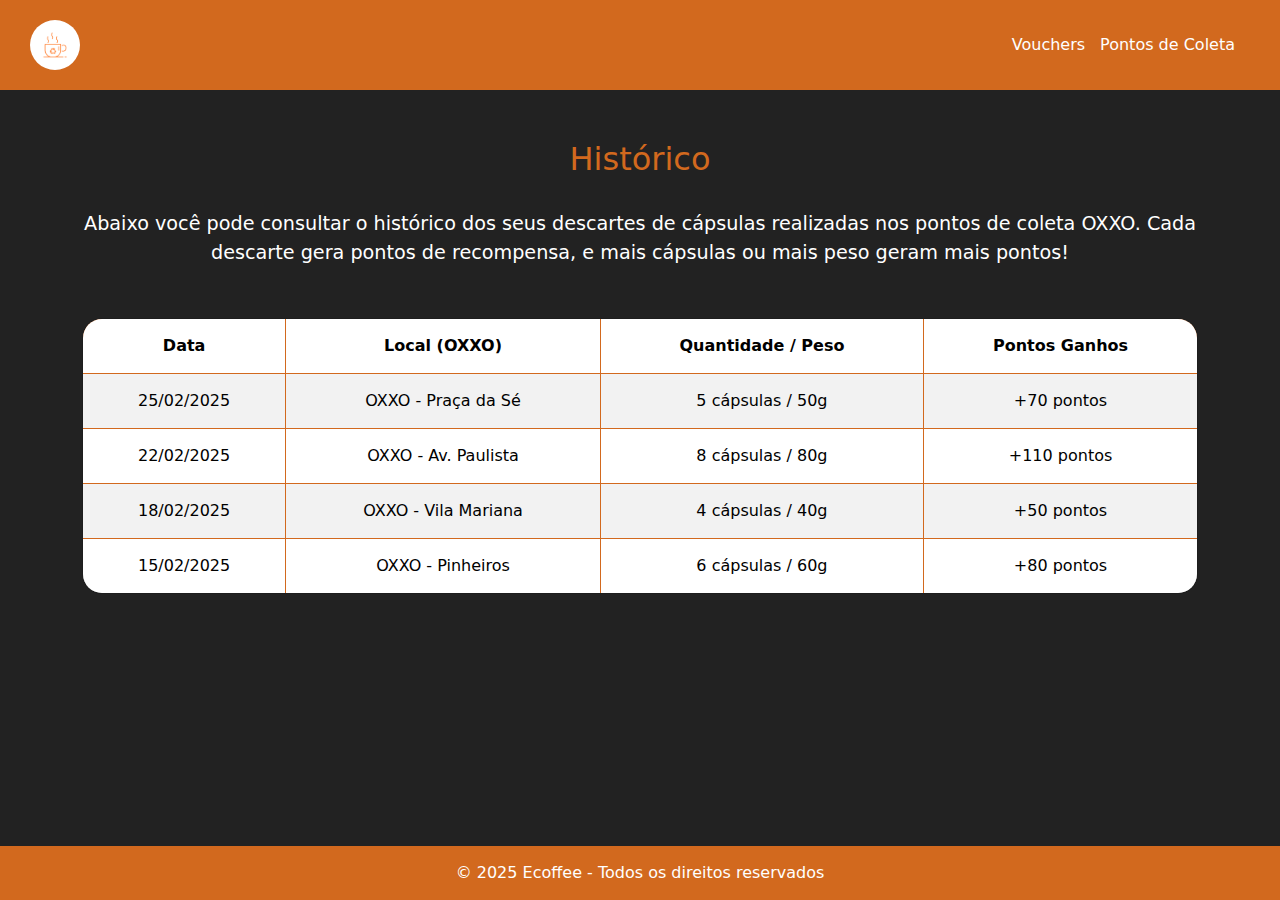
<file: Projeto Integrador - Ecoffee/V2 - Protótipo/bhistorico.html>
<!-- PÁGINA DE COMPRA DE PRODUTOS NESCAFÉ: https://www.nescafe-dolcegusto.com.br/sabores?gad_source=1&gclid=CjwKCAiAlPu9BhAjEiwA5NDSA_br3u5L59PTjuUvOrJLC7prWsimFfAW_yiGkfTEZv-w_zBvoUuPsBoC4p0QAvD_BwE&gclsrc=aw.ds -->

<!DOCTYPE html>
<html lang="pt-br">
<head>
    <meta charset="UTF-8">
    <meta name="viewport" content="width=device-width, initial-scale=1.0">
    <title>Histórico de Descartes - Ecoffee</title>
    <link href="https://cdn.jsdelivr.net/npm/bootstrap@5.3.0/dist/css/bootstrap.min.css" rel="stylesheet">
    <link href="bhistorico.css" rel="stylesheet"> 
</head>
<body>
    <nav class="navbar navbar-expand-lg">
        <a class="navbar-brand" href="#">
            <img src="LogotipoEcoffee.png" alt="Ecoffee Logo">
        </a>
        <div class="ms-auto d-flex align-items-center">
            <a href="apontosdecoleta.html" class="navbar-text">Vouchers</a>
            <a href="redirecionarVoucher.html" class="navbar-text">Pontos de Coleta</a>
        </div>
    </nav>

    <div class="container">
        <h2>Histórico</h2>
        <br>
        <p>Abaixo você pode consultar o histórico dos seus descartes de cápsulas realizadas nos pontos de coleta OXXO. Cada descarte gera pontos de recompensa, e mais cápsulas ou mais peso geram mais pontos!</p>

        <div class="table-container">
            <table class="table table-striped">
                <thead>
                    <tr>
                        <th>Data</th>
                        <th>Local (OXXO)</th>
                        <th>Quantidade / Peso</th>
                        <th>Pontos Ganhos</th>
                    </tr>
                </thead>
                <tbody id="tabela-dados">
                    <!-- Dados serão carregados pelo JavaScript linkado ao banco de dados a partir do momento que o usuário registra o descarte -->
                </tbody>
            </table>
        </div>
    </div>

    <footer class="footer">
        <p>&copy; 2025 Ecoffee - Todos os direitos reservados</p>
    </footer>

    <script src="bhistorico.js"></script> 
</body>
</html>

<!-- https://www.nescafe-dolcegusto.com.br/sabores?gad_source=1&gclid=CjwKCAiAlPu9BhAjEiwA5NDSA_br3u5L59PTjuUvOrJLC7prWsimFfAW_yiGkfTEZv-w_zBvoUuPsBoC4p0QAvD_BwE&gclsrc=aw.ds -->
</file>
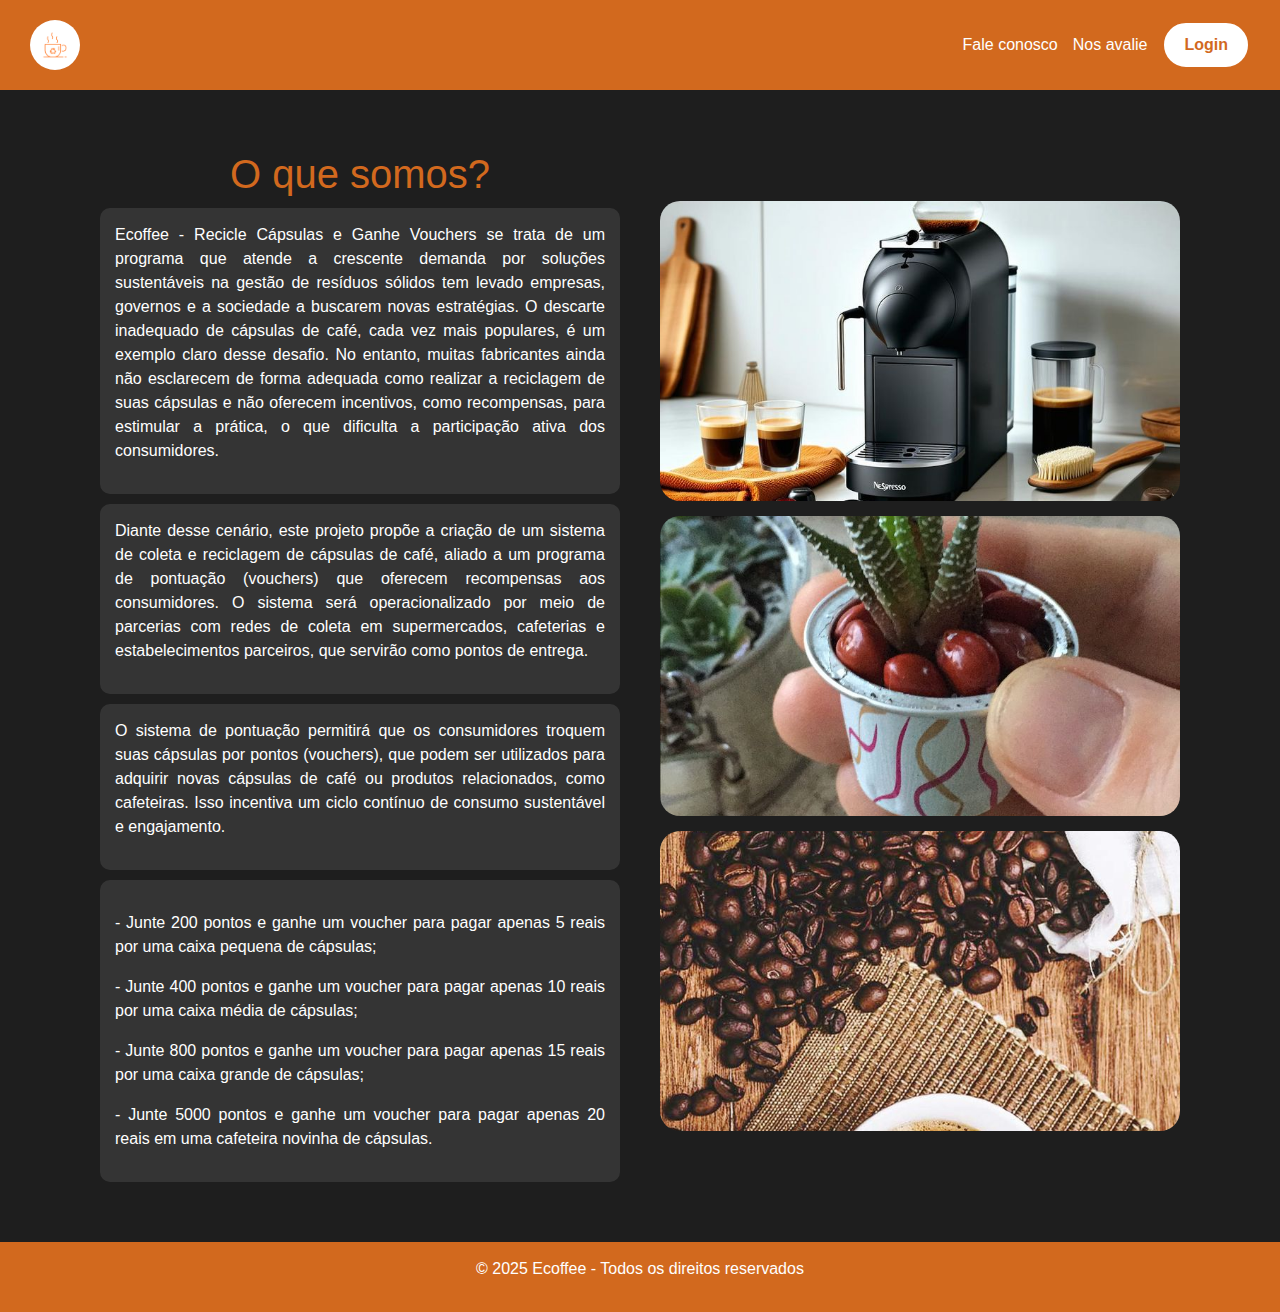
<file: Projeto Integrador - Ecoffee/V2 - Protótipo/landingpageV2.html>
<!DOCTYPE html>
<html lang="pt-br">
<head>
    <meta charset="UTF-8">
    <meta name="viewport" content="width=device-width, initial-scale=1.0">
    <title>Ecoffee - Recicle Cápsulas e Ganhe Vouchers</title>
    <link href="https://cdn.jsdelivr.net/npm/bootstrap@5.3.0/dist/css/bootstrap.min.css" rel="stylesheet">
    <link href="landingpage.css" rel="stylesheet">
</head>
<body>
    <nav class="navbar navbar-expand-lg">
        <a class="navbar-brand" href="#">
            <img src="LogotipoEcoffee.png" alt="Ecoffee Logo">
        </a>
        <div class="ms-auto d-flex align-items-center">
            <!-- Fazer links à esquerda do login no CSS -->
            <a href="ofaleconosco.html" class="navbar-text">Fale conosco</a>
            <a href="nosavalie.html" class="navbar-text">Nos avalie</a>
            <!--  Fazer botão de login à direita no CSS -->
            <a href="login.html" class="login-btn">Login</a>
        </div>
    </nav>
    
    <section class="hero-section container">
        <div class="text-section">
            <h1>O que somos?</h1>
            <div class="text-box">
                <p>Ecoffee - Recicle Cápsulas e Ganhe Vouchers se trata de um programa que atende a crescente demanda por soluções sustentáveis na gestão de resíduos sólidos tem levado empresas, governos e a sociedade a buscarem novas estratégias. O descarte inadequado de cápsulas de café, cada vez mais populares, é um exemplo claro desse desafio. No entanto, muitas fabricantes ainda não esclarecem de forma adequada como realizar a reciclagem de suas cápsulas e não oferecem incentivos, como recompensas, para estimular a prática, o que dificulta a participação ativa dos consumidores.</p>
            </div>
            <div class="text-box">
                <p>Diante desse cenário, este projeto propõe a criação de um sistema de coleta e reciclagem de cápsulas de café, aliado a um programa de pontuação (vouchers) que oferecem recompensas aos consumidores. O sistema será operacionalizado por meio de parcerias com redes de coleta em supermercados, cafeterias e estabelecimentos parceiros, que servirão como pontos de entrega.</p>
            </div>
            <div class="text-box">
                <p>O sistema de pontuação permitirá que os consumidores troquem suas cápsulas por pontos (vouchers), que podem ser utilizados para adquirir novas cápsulas de café ou produtos relacionados, como cafeteiras. Isso incentiva um ciclo contínuo de consumo sustentável e engajamento.</p>
            </div>
            <div class="text-box">
                <p>
                   <P> - Junte 200 pontos e ganhe um voucher para pagar apenas 5 reais por uma caixa pequena de cápsulas;</P> 
                   <P> - Junte 400 pontos e ganhe um voucher para pagar apenas 10 reais por uma caixa média de cápsulas;</P> 
                   <P> - Junte 800 pontos e ganhe um voucher para pagar apenas 15 reais por uma caixa grande de cápsulas;</P> 
                   <P> - Junte 5000 pontos e ganhe um voucher para pagar apenas 20 reais em uma cafeteira novinha de cápsulas.</P> 
                </p>
            </div>
        </div>
        <div class="image-section">
            <img src="CafeteiraNespresso.jpg" alt="Imagem 1">
            <img src="VasoCapsula.jpg" alt="Imagem 2">
            <img src="CafeXicara.jpg" alt="Imagem 3">
        </div>
    </section>
    
    <footer class="footer">
        <p>&copy; 2025 Ecoffee - Todos os direitos reservados</p> <!--  Copyright dar um padding -->
    </footer>
    
    <script src="https://cdn.jsdelivr.net/npm/bootstrap@5.3.0/dist/js/bootstrap.bundle.min.js"></script>
</body>
</html>
</file>
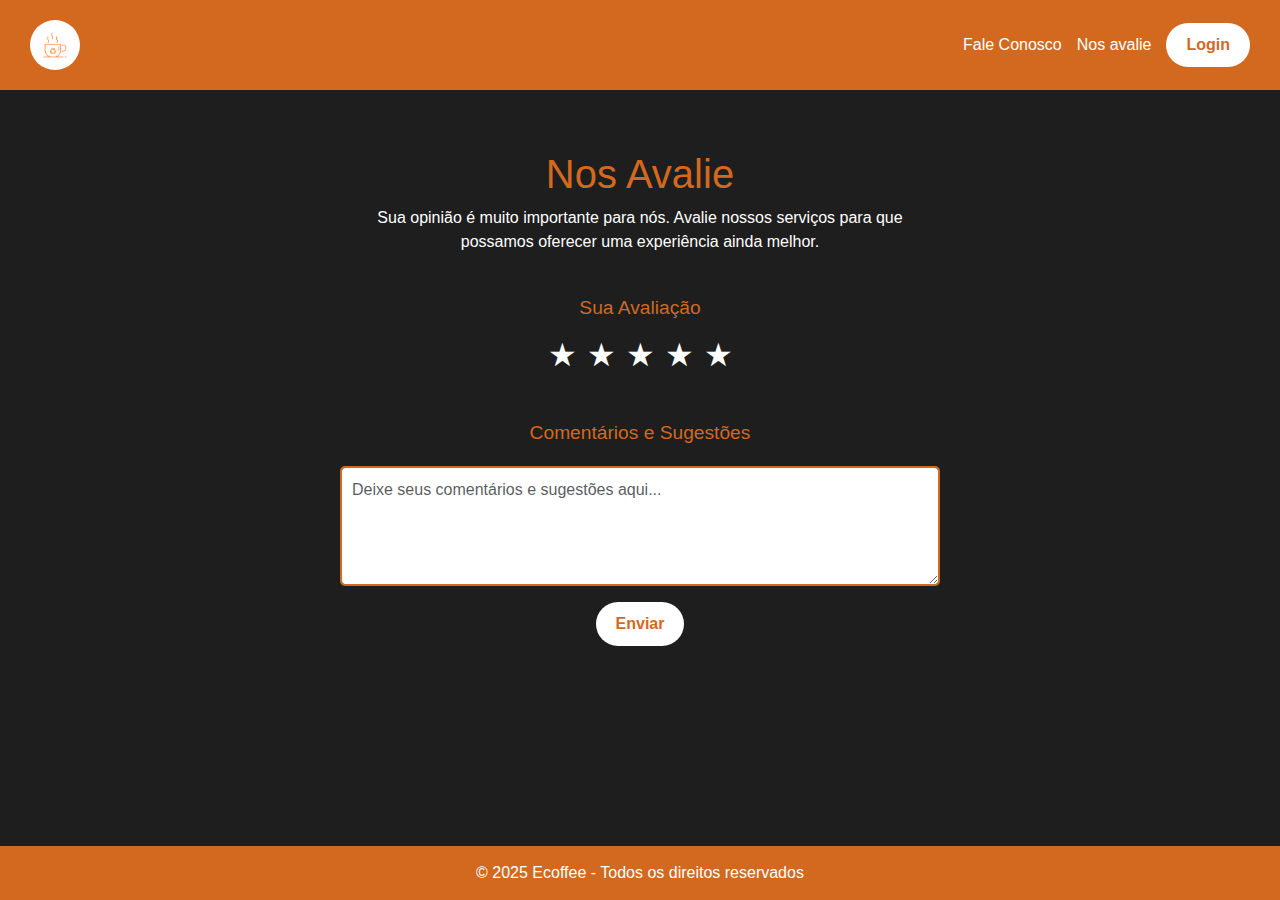
<file: Projeto Integrador - Ecoffee/V2 - Protótipo/nosavalie.html>
<!DOCTYPE html>
<html lang="pt-br">
<head>
    <meta charset="UTF-8">
    <meta name="viewport" content="width=device-width, initial-scale=1.0">
    <title>Nos Avalie - Ecoffee</title>
    <link href="https://cdn.jsdelivr.net/npm/bootstrap@5.3.0/dist/css/bootstrap.min.css" rel="stylesheet">
    <link href="nosavalie.css" rel="stylesheet">
</head>
<body>
    <nav class="navbar navbar-expand-lg">
        <a class="navbar-brand" href="#">
            <img src="LogotipoEcoffee.png" alt="Ecoffee Logo">
        </a>
        <div class="ms-auto d-flex align-items-center">
            <a href="ofaleconosco.html" class="navbar-text">Fale Conosco</a>
            <a href="landingpageV2.html" class="navbar-text">Nos avalie</a>
            <a href="login.html" class="login-btn">Login</a>
        </div>
    </nav>
    
    <section class="hero-section container">
        <div class="text-section">
            <h1>Nos Avalie</h1>
            <p>Sua opinião é muito importante para nós. Avalie nossos serviços para que possamos oferecer uma experiência ainda melhor.</p>
            
            <form action="#" method="POST">
                <div class="mb-3">
                    <br>
                    <label for="rating" class="form-label">Sua Avaliação</label>
                    <div class="rating" id="rating">
                        <span class="star" data-value="1">&#9733;</span>
                        <span class="star" data-value="2">&#9733;</span>
                        <span class="star" data-value="3">&#9733;</span>
                        <span class="star" data-value="4">&#9733;</span>
                        <span class="star" data-value="5">&#9733;</span>
                    </div>
                </div>
                
                <div class="mb-3">
                    <br>
                    <label for="comments" class="form-label">Comentários e Sugestões</label>
                    <textarea class="form-control comment-box" id="comments" rows="4" placeholder="Deixe seus comentários e sugestões aqui..." required></textarea>
                </div>

                <button type="submit" class="login-btn">Enviar</button>
            </form>
        </div>
    </section>

    <footer class="footer">
        <p>&copy; 2025 Ecoffee - Todos os direitos reservados</p>
    </footer>

    <script src="https://cdn.jsdelivr.net/npm/bootstrap@5.3.0/dist/js/bootstrap.bundle.min.js"></script>
    <script src="nosavalie.js"></script>
</body>
</html>
</file>
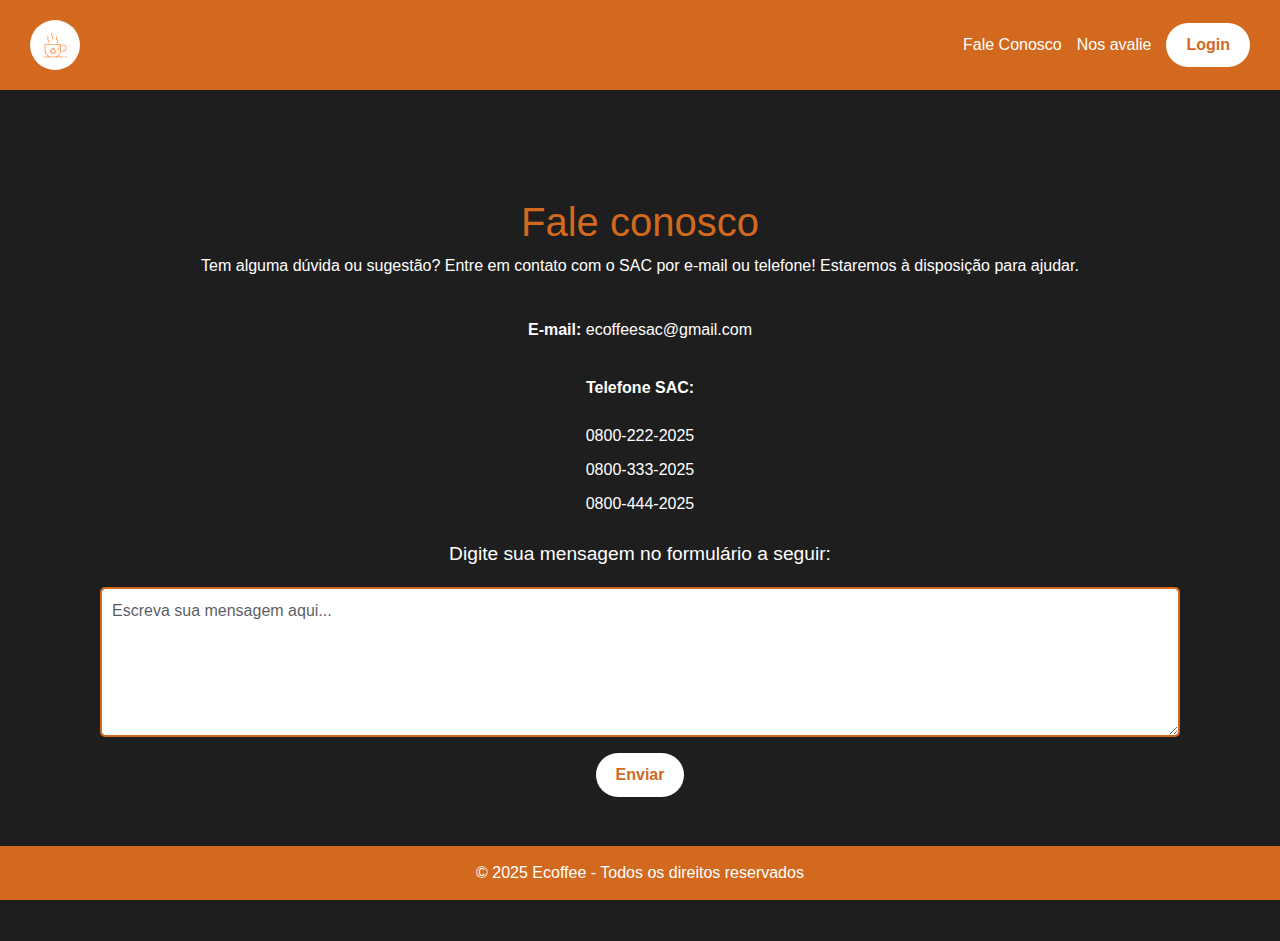
<file: Projeto Integrador - Ecoffee/V2 - Protótipo/ofaleconosco.html>
<!DOCTYPE html>
<html lang="pt-br">
<head>
    <meta charset="UTF-8">
    <meta name="viewport" content="width=device-width, initial-scale=1.0">
    <title>Fale Conosco - Ecoffee</title>
    <link href="https://cdn.jsdelivr.net/npm/bootstrap@5.3.0/dist/css/bootstrap.min.css" rel="stylesheet">
    <link href="ofaleconosco.css" rel="stylesheet">
</head>
<body>
    <nav class="navbar navbar-expand-lg">
        <a class="navbar-brand" href="#">
            <img src="LogotipoEcoffee.png" alt="Ecoffee Logo">
        </a>
        <div class="ms-auto d-flex align-items-center">
            <a href="landingpageV2.html" class="navbar-text">Fale Conosco</a>
            <a href="nosavalie.html" class="navbar-text">Nos avalie</a>
            <a href="login.html" class="login-btn">Login</a>
        </div>
    </nav>
    
    <section class="container my-5">
        <h2>Fale conosco</h2>
        <p>Tem alguma dúvida ou sugestão? Entre em contato com o SAC por e-mail ou telefone! Estaremos à disposição para ajudar.</p>
        <ul class="list-unstyled">
            <br>
            <li><strong>E-mail:</strong> <a href="mailto:ecoffeesac@gmail.com" class="text-decoration-none text-white">ecoffeesac@gmail.com</a></li>
            <br>
            <li><strong>Telefone SAC:</strong> 
                <ul>
                    <br>
                    <li>0800-222-2025</li>
                    <li>0800-333-2025</li>
                    <li>0800-444-2025</li>
                </ul>
            </li>
        </ul>

        <form action="#" method="POST" class="my-4">
            <div class="mb-3">
                <label for="userMessage" class="form-label text-white">Digite sua mensagem no formulário a seguir:</label>
                <textarea class="form-control" id="userMessage" rows="4" placeholder="Escreva sua mensagem aqui..." required></textarea>
            </div>
            <button type="submit" class="login-btn">Enviar</button>
        </form>
    </section>

    <footer class="footer">
        <p>&copy; 2025 Ecoffee - Todos os direitos reservados</p>
    </footer>

    <script src="https://cdn.jsdelivr.net/npm/bootstrap@5.3.0/dist/js/bootstrap.bundle.min.js"></script>
    <script src="nosavalie.js"></script>
</body>
</html>
</file>
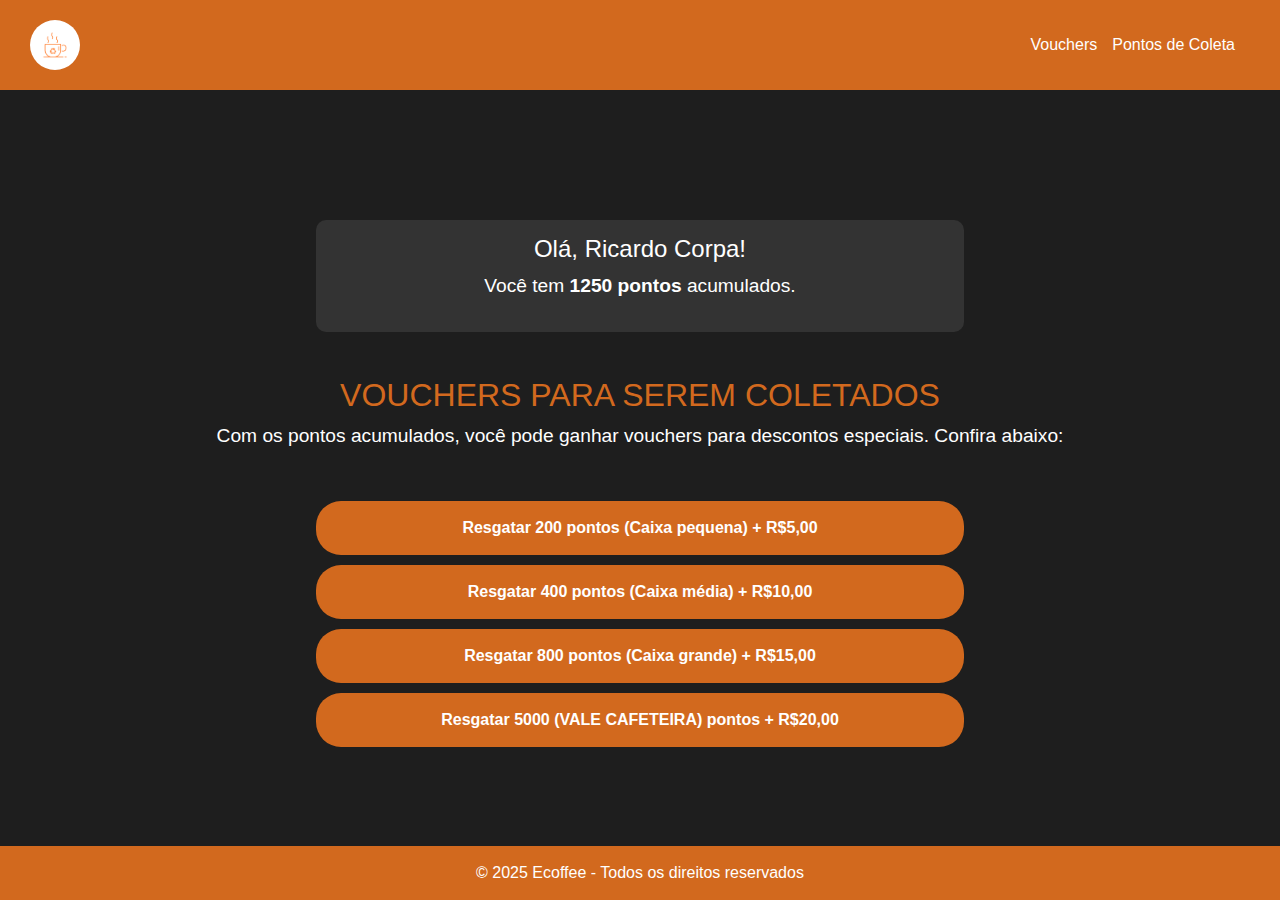
<file: Projeto Integrador - Ecoffee/V2 - Protótipo/redirecionarVoucher.html>
<!DOCTYPE html>
<html lang="pt-br">
<head>
    <meta charset="UTF-8">
    <meta name="viewport" content="width=device-width, initial-scale=1.0">
    <title>Vouchers Ganhos - Ecoffee</title>
    <link href="https://cdn.jsdelivr.net/npm/bootstrap@5.3.0/dist/css/bootstrap.min.css" rel="stylesheet">
    <link href="ofaleconosco.css" rel="stylesheet">
    <link href="redirecionarVoucher.css" rel="stylesheet"> 
</head>
<body>
    <nav class="navbar navbar-expand-lg">
        <a class="navbar-brand" href="#">
            <img src="LogotipoEcoffee.png" alt="Ecoffee Logo">
        </a>
        <div class="ms-auto d-flex align-items-center">
            <a href="redirecionarVoucher.html" class="navbar-text">Vouchers</a>
            <a href="apontosdecoleta.html" class="navbar-text">Pontos de Coleta</a>
        </div>
    </nav>

    <div class="container">
        
        <div class="user-points">
            <h4>Olá, Ricardo Corpa!</h4>
            <p>Você tem <strong>1250 pontos</strong> acumulados.</p>
        </div>
<br>
        <h2>VOUCHERS PARA SEREM COLETADOS</h2>
        <p>Com os pontos acumulados, você pode ganhar vouchers para descontos especiais. Confira abaixo: </p>
<br>
        
        <a href="https://www.nescafe-dolcegusto.com.br/sabores?gad_source=1&gclid=CjwKCAiAlPu9BhAjEiwA5NDSA_br3u5L59PTjuUvOrJLC7prWsimFfAW_yiGkfTEZv-w_zBvoUuPsBoC4p0QAvD_BwE&gclsrc=aw.ds" class="voucher-btn">
            Resgatar 200 pontos (Caixa pequena) + R$5,00
        </a>

        
        <a href="https://www.nescafe-dolcegusto.com.br/sabores?gad_source=1&gclid=CjwKCAiAlPu9BhAjEiwA5NDSA_br3u5L59PTjuUvOrJLC7prWsimFfAW_yiGkfTEZv-w_zBvoUuPsBoC4p0QAvD_BwE&gclsrc=aw.ds" class="voucher-btn">
            Resgatar 400 pontos (Caixa média) + R$10,00
        </a>

       
        <a href="https://www.nescafe-dolcegusto.com.br/sabores?gad_source=1&gclid=CjwKCAiAlPu9BhAjEiwA5NDSA_br3u5L59PTjuUvOrJLC7prWsimFfAW_yiGkfTEZv-w_zBvoUuPsBoC4p0QAvD_BwE&gclsrc=aw.ds" class="voucher-btn">
            Resgatar 800 pontos (Caixa grande) + R$15,00
        </a>

      
        <a href="https://www.nescafe-dolcegusto.com.br/sabores?gad_source=1&gclid=CjwKCAiAlPu9BhAjEiwA5NDSA_br3u5L59PTjuUvOrJLC7prWsimFfAW_yiGkfTEZv-w_zBvoUuPsBoC4p0QAvD_BwE&gclsrc=aw.ds" class="voucher-btn">
            Resgatar 5000 (VALE CAFETEIRA) pontos + R$20,00
        </a>
    </div>

    <footer class="footer">
        <p>&copy; 2025 Ecoffee - Todos os direitos reservados</p>
    </footer>

    <script src="redirecionarVoucher.js"></script> 
</body>
</html>
</file>
<file: Projeto Integrador - Ecoffee/V2 - Protótipo/bhistorico.css>
/* Tamanho da tabela */
.table-container {
    margin-top: 50px;
    border-radius: 20px;
    overflow: hidden; 
}

.table {
    color: white;
    background-color: #1E1E1E;
    border-radius: 20px; 
    border: 1px solid #D2691E; 
    width: 100%;
    overflow: hidden; /* Conteudo n passa da borda */ 
}

.table th, .table td {
    padding: 15px;
    text-align: center;
    border: 1px solid #D2691E; 
}

.table thead {
    background-color: #D2691E;
}


.table-striped tbody tr:nth-of-type(odd) {
    background-color: #D2691E; 
    color: white;
}

.table-striped tbody tr:nth-of-type(even) {
    background-color: #808080; 
    color: white;
}


/* Barra de navegação */
.navbar {
    background-color: #D2691E;
    padding: 15px 30px;
}

.navbar-brand img {
    height: 50px;
    border-radius: 50%;
}

.navbar-text {
    color: white;
    font-size: 1rem;
    text-decoration: none;
    margin-right: 15px;
    transition: color 0.3s;
}

.navbar-text:hover {
    color: #000000;
}

/* Rodapé */
footer {
    background-color: #D2691E;
    color: white;
    padding: 15px;
    text-align: center;
    position: fixed;
    left: 0;
    bottom: 0;
    width: 100%;
}

footer p {
    margin-bottom: 0;
}

/* Container principal */
.container {
    margin-top: 50px;
    color: white;
}

/* Título da página */
.container h2 {
    font-size: 2rem;
    color: #D2691E;
    text-align: center;
}

.container p {
    font-size: 1.2rem;
    text-align: center;
}


body {
    background-color: #222222;
}
</file>
<file: Projeto Integrador - Ecoffee/V2 - Protótipo/landingpage.css>
body {
    background-color: #1E1E1E;
    font-family: 'Arial', sans-serif;
    color: white;
}

.navbar {
    background-color: #D2691E;
    padding: 15px 30px;
}

.navbar-brand img {
    height: 50px;
    border-radius: 50%;
}

.navbar-text {
    color: white;
    font-size: 1rem;
    text-decoration: none;
    margin-right: 15px;
    transition: color 0.3s;
}

.navbar-text:hover {
    color: #000000; /* Muda a cor para preto no hover */
}

.login-btn {
    background-color: #ffffff;
    color: #D2691E;
    border: 2px solid #D2691E;
    padding: 10px 20px;
    border-radius: 25px;
    font-weight: bold;
    text-decoration: none; /* Remove o sublinhado */
    transition: background-color 0.3s, color 0.3s, transform 0.3s;
}

.login-btn:hover {
    background-color: #D2691E;
    color: white; /* Muda o texto para branco ao passar o cursor */
    transform: scale(1.05);
}

.hero-section {
    display: flex;
    align-items: center;
    justify-content: space-between;
    padding: 60px 30px;
}

.text-section {
    flex: 1;
    text-align: justify; /* Justifica o texto */
    padding-right: 40px;
}

.text-section h1 {
    font-size: 2.5rem;
    color: #D2691E;
    text-align: center; /* Centraliza o título */
}

.text-box {
    background-color: rgba(255, 255, 255, 0.1);
    padding: 15px;
    border-radius: 10px;
    margin-top: 10px;
}

.image-section {
    flex: 1;
    display: flex;
    flex-direction: column;
    gap: 15px;
}

.image-section img {
    width: 100%;
    height: 300px; /* Definindo altura fixa para as imagens */
    object-fit: cover; /* Faz com que a imagem ocupe todo o espaço disponível, mantendo a proporção */
    border-radius: 20px;
}

.footer {
    background-color: #D2691E;
    color: white;
    padding: 15px;
    text-align: center;
}
</file>
<file: Projeto Integrador - Ecoffee/V2 - Protótipo/nosavalie.css>
body {
    background-color: #1E1E1E;
    font-family: 'Arial', sans-serif;
    color: white;
    margin-bottom: 60px; 
}

.navbar {
    background-color: #D2691E;
    padding: 15px 30px;
}

.navbar-brand img {
    height: 50px;
    border-radius: 50%;
}

.navbar-text {
    color: white;
    font-size: 1rem;
    text-decoration: none;
    margin-right: 15px;
    transition: color 0.3s;
}

.navbar-text:hover {
    color: #000000;
}

.login-btn {
    background-color: #ffffff;
    color: #D2691E;
    padding: 10px 20px;
    border-radius: 25px;
    font-weight: bold;
    text-decoration: none;
    border: none; 
    transition: background-color 0.3s, color 0.3s, transform 0.3s;
}

.login-btn:hover {
    background-color: #D2691E;
    color: white;
    transform: scale(1.05);
}

.hero-section {
    display: flex;
    align-items: center;
    justify-content: center;
    padding: 60px 30px;
}

.text-section {
    max-width: 600px;
    text-align: center;
}

.text-section h1 {
    font-size: 2.5rem;
    color: #D2691E;
}

.text-box {
    background-color: rgba(255, 255, 255, 0.1);
    padding: 15px;
    border-radius: 10px;
    margin-top: 20px;
}

.form-label {
    font-size: 1.2rem;
    color: #D2691E;
}

.form-control {
    background-color: #333333;
    color: white;
    border: none;
    border-radius: 5px;
    padding: 10px;
    width: 100%;
    margin-top: 10px;
}

.comment-box {
    background-color: white;
    color: #333333;
    border: 2px solid #D2691E; 
}

.comment-box:focus {
    border-color: #D2691E; 
    outline: none; 
}

.rating {
    display: flex;
    justify-content: center;
    gap: 10px;
    font-size: 2rem;
    cursor: pointer;
}

.star {
    color: white;
    transition: color 0.3s;
}

.star:hover {
    color: #D2691E;
}

footer {
    background-color: #D2691E;
    color: white;
    padding: 15px;
    text-align: center;
    position: fixed; 
    left: 0;
    bottom: 0;
    width: 100%;
}

footer p {
    margin-bottom: 0;
}
</file>
<file: Projeto Integrador - Ecoffee/V2 - Protótipo/ofaleconosco.css>
body {
    background-color: #1E1E1E;
    font-family: 'Arial', sans-serif;
    color: white;
    margin-bottom: 60px; /* Espaço inferior para o footer não cobrir o conteúdo */
}

/* Barra de navegação */
.navbar {
    background-color: #D2691E;
    padding: 15px 30px;
}

.navbar-brand img {
    height: 50px;
    border-radius: 50%;
}

.navbar-text {
    color: white;
    font-size: 1rem;
    text-decoration: none;
    margin-right: 15px;
    transition: color 0.3s;
}

.navbar-text:hover {
    color: #000000;
}

/* Botão de login */
.login-btn {
    background-color: #ffffff;
    color: #D2691E;
    padding: 10px 20px;
    border-radius: 25px;
    font-weight: bold;
    text-decoration: none;
    border: none; 
    transition: background-color 0.3s, color 0.3s, transform 0.3s;
}

.login-btn:hover {
    background-color: #D2691E;
    color: white;
    transform: scale(1.05);
}

/* Principal */
.hero-section, .container {
    padding: 60px 30px;
}

.text-section, .container {
    text-align: center;
}

.text-section h1, .container h2 {
    font-size: 2.5rem;
    color: #D2691E;
}

/* Formulário */
.form-label {
    font-size: 1.2rem;
    color: white;
}

/* Formulário */
.form-control {
    background-color: #ffffff; 
    color: #333333; 
    border: 2px solid #D2691E; 
    border-radius: 5px; 
    padding: 10px;
    width: 100%;
    margin-top: 10px;
}

.form-control:focus {
    border-color: #D2691E; 
    outline: none; 
}

/* Estrelas */
.rating {
    display: flex;
    justify-content: center;
    gap: 10px;
    font-size: 2rem;
    cursor: pointer;
}

.star {
    color: white;
    transition: color 0.3s;
}

.star:hover {
    color: #D2691E;
}

/* Rodapé/Fim da página */
footer {
    background-color: #D2691E;
    color: white;
    padding: 15px;
    text-align: center;
    position: fixed; /* Footer no final da página */
    left: 0;
    bottom: 0;
    width: 100%;
}

footer p {
    margin-bottom: 0;
}

/* Links */
.navbar-text {
    color: white;
    font-size: 1rem;
    text-decoration: none;
    margin-right: 15px;
    transition: color 0.3s;
}

.navbar-text:hover {
    color: #000000;
}

/* Estilo da caixa de mensagem de contato */
textarea {
    background-color: #ffffff; 
    color: #333333; 
    border: 2px solid #D2691E; 
    border-radius: 5px; 
    padding: 10px;
    width: 100%;
    margin-top: 10px;
    height: 150px;
}

textarea:focus {
    border-color: #D2691E;
    outline: none;
}

/* Listagem contato */
ul {
    list-style-type: none;
    padding: 0;
}

ul li {
    font-size: 1rem;
    margin-bottom: 10px;
}

ul li a {
    color: #D2691E;
    text-decoration: none;
}

ul li a:hover {
    color: #FFA500;
}
</file>
<file: Projeto Integrador - Ecoffee/V2 - Protótipo/redirecionarVoucher.css>
/* Barra de navegação */
.navbar {
    background-color: #D2691E;
    padding: 15px 30px;
}

.navbar-brand img {
    height: 50px;
    border-radius: 50%;
}

.navbar-text {
    color: white;
    font-size: 1rem;
    text-decoration: none;
    margin-right: 15px;
    transition: color 0.3s;
}

.navbar-text:hover {
    color: #000000;
}

/* Botões de voucher */
.voucher-btn {
    background-color: #D2691E;
    color: white;
    padding: 15px 30px;
    border-radius: 25px;
    font-weight: bold;
    text-decoration: none;
    display: block;
    text-align: center;
    margin: 10px auto;
    width: 60%;
    transition: background-color 0.3s, transform 0.3s;
}

.voucher-btn:hover {
    background-color: #FFA500;
    transform: scale(1.05);
}

/* Container principal */
.container {
    margin-top: 50px;
    color: white;
    text-align: center;
}

/* Título da página */
.container h2 {
    font-size: 2rem;
    color: #D2691E;
}

.container p {
    font-size: 1.2rem;
}

/* Rodapé */
footer {
    background-color: #D2691E;
    color: white;
    padding: 15px;
    text-align: center;
    position: fixed;
    left: 0;
    bottom: 0;
    width: 100%;
}

footer p {
    margin-bottom: 0;
}

/* Pontos do usuário */
.user-points {
    background-color: #333333;
    padding: 15px;
    border-radius: 10px;
    margin: 20px auto;
    width: 60%;
    color: white;
}

.user-points h4 {
    font-size: 1.5rem;
}
</file>
